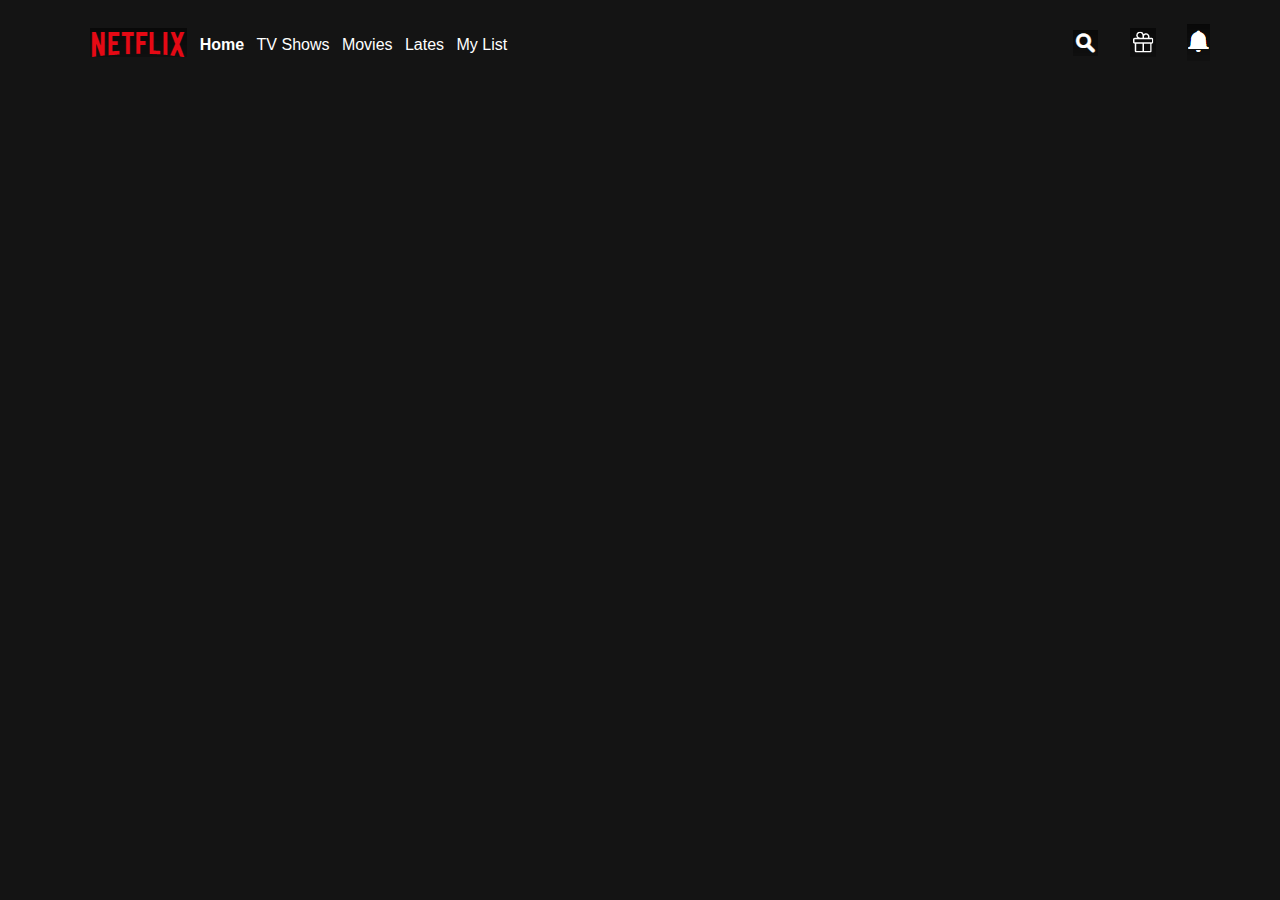
<file: Netflix/index.html>
<!DOCTYPE html>
<html lang="en">
<head>
    <meta charset="UTF-8">
    <meta name="viewport" content="width=device-width, initial-scale=1.0">
    <title>Netflix</title>
    <link rel="stylesheet" href="./Assets/style.css">
</head>
<body>
    <header>
        <div class="cataloge">
            <ul>
                <li><a href=""><img src="./Assets/NetflixLogo.png"></a></li>
                <li><a href="" class="home">Home</a></li>
                <li><a href="">TV Shows</a></li>
                <li><a href="">Movies</a></li>
                <li><a href="">Lates</a></li>
                <li><a href="">My List</a></li>
            </ul>
        </div>
        <div class="options-menu">
            <ul>
                <li><a href=""><img src="./Assets/Search_Icon.png" alt=""></a></li>
                <li><a href=""><img src="./Assets/gift_icon.png" alt=""></a></li>
                <li><a href=""><img src="./Assets/notification_icon.png" alt=""></a></li>
            </ul>
        </div>
    </header>
</body>
</html>
</file>
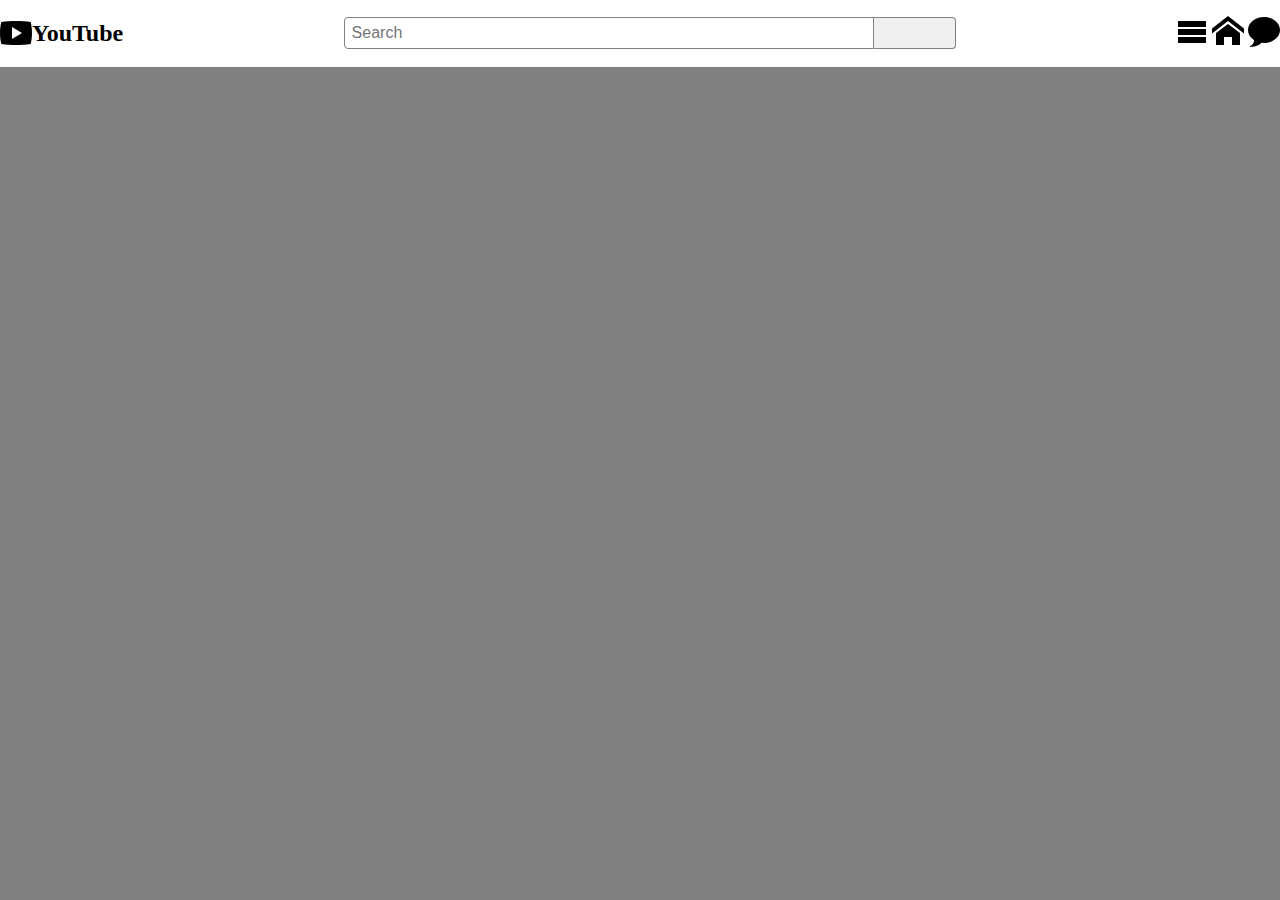
<file: YouTube/index.html>
<!DOCTYPE html>
<html lang="en">
    <head>
        <meta charset="UTF-8">
        <meta name="viewport" content="width=device-width, initial-scale=1.0">
        <title>YouTube</title>
        <link rel="stylesheet" href="./Assets/style.css">
    </head>
    <body>
        <div class="wrapper">
            <header>
                <div class="logo">
                    <a>
                        <img src="./Assets/play.svg">
                        <h2>YouTube</h2>
                    </a>
                </div>
                <div class="search-bar">
                    <form>
                        <input type="text" autofocus required placeholder="Search">
                        <button></button>
                    </form>
                </div>
                <div class="side-menu">
                    <a href=""><img src="./Assets/menu.svg" alt="" srcset=""></a>
                    <a href=""><img src="./Assets/home.svg" alt="" srcset=""></a>
                    <a href=""><img src="./Assets/bubble.svg" alt="" srcset=""></a>
                </div>
            </header>

            <aside></aside>

            <main></main>

            <footer></footer>
        </div>
    </body>
</html>
</file>
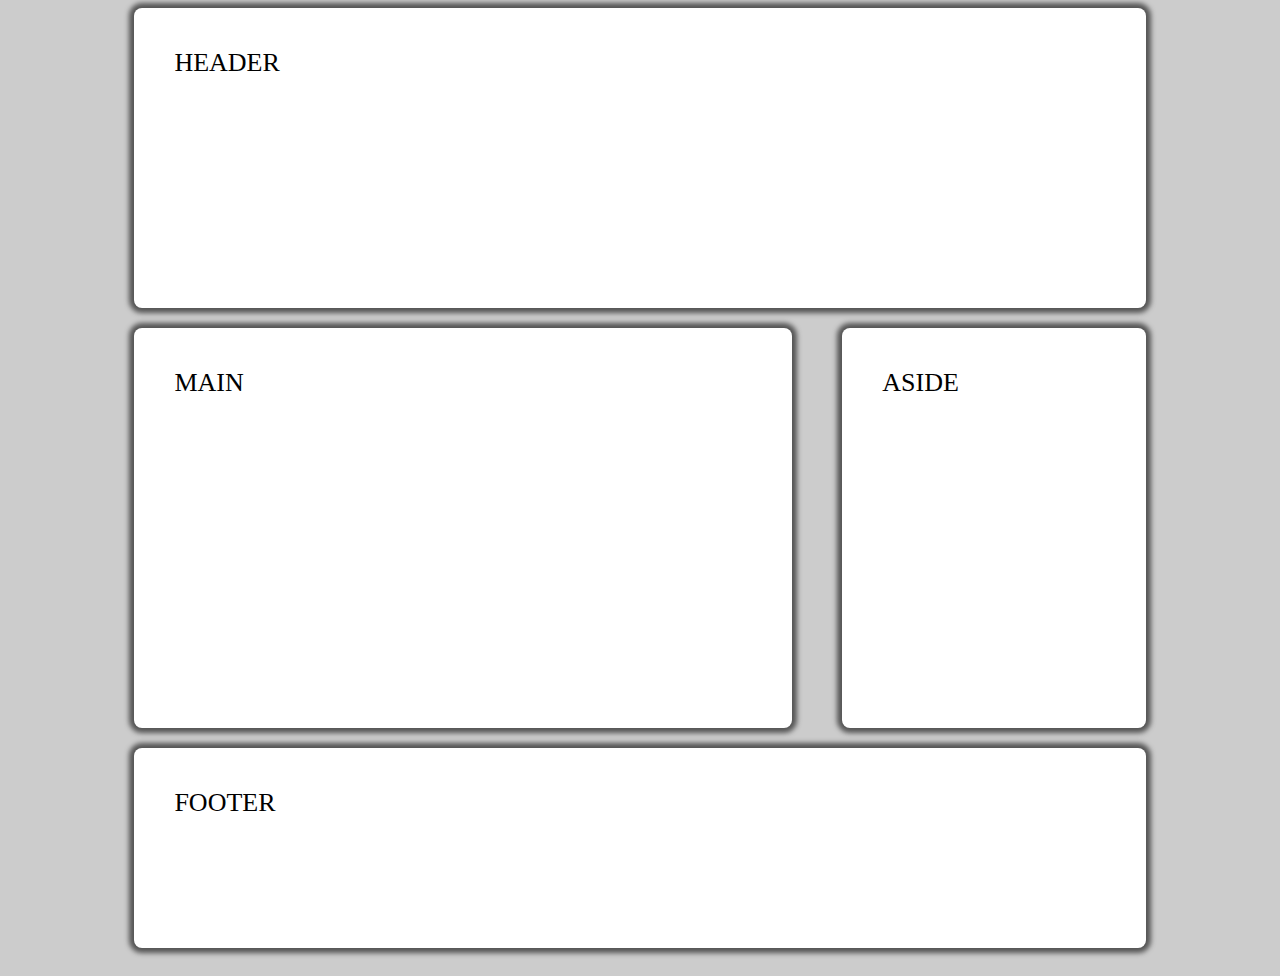
<file: Flexboxes/FlexboxOne/index.html>
<!DOCTYPE html>
<html lang="en">
<head>
    <meta charset="UTF-8">
    <meta name="viewport" content="width=device-width, initial-scale=1.0">
    <title>Media Query Less  Layout Using Flexbox</title>
    <link rel="stylesheet" href="style.css">
</head>
<body>
    <div class="page-wrapper">
        <header class="box">
            HEADER
        </header>
    <div class="main-and-aside">
        <main class="box">
            MAIN
        </main>
        <aside class="box">
            ASIDE
        </aside>
    </div>
        <footer class="box">
            FOOTER
        </footer>
    </div>
</body>
</html>
</file>
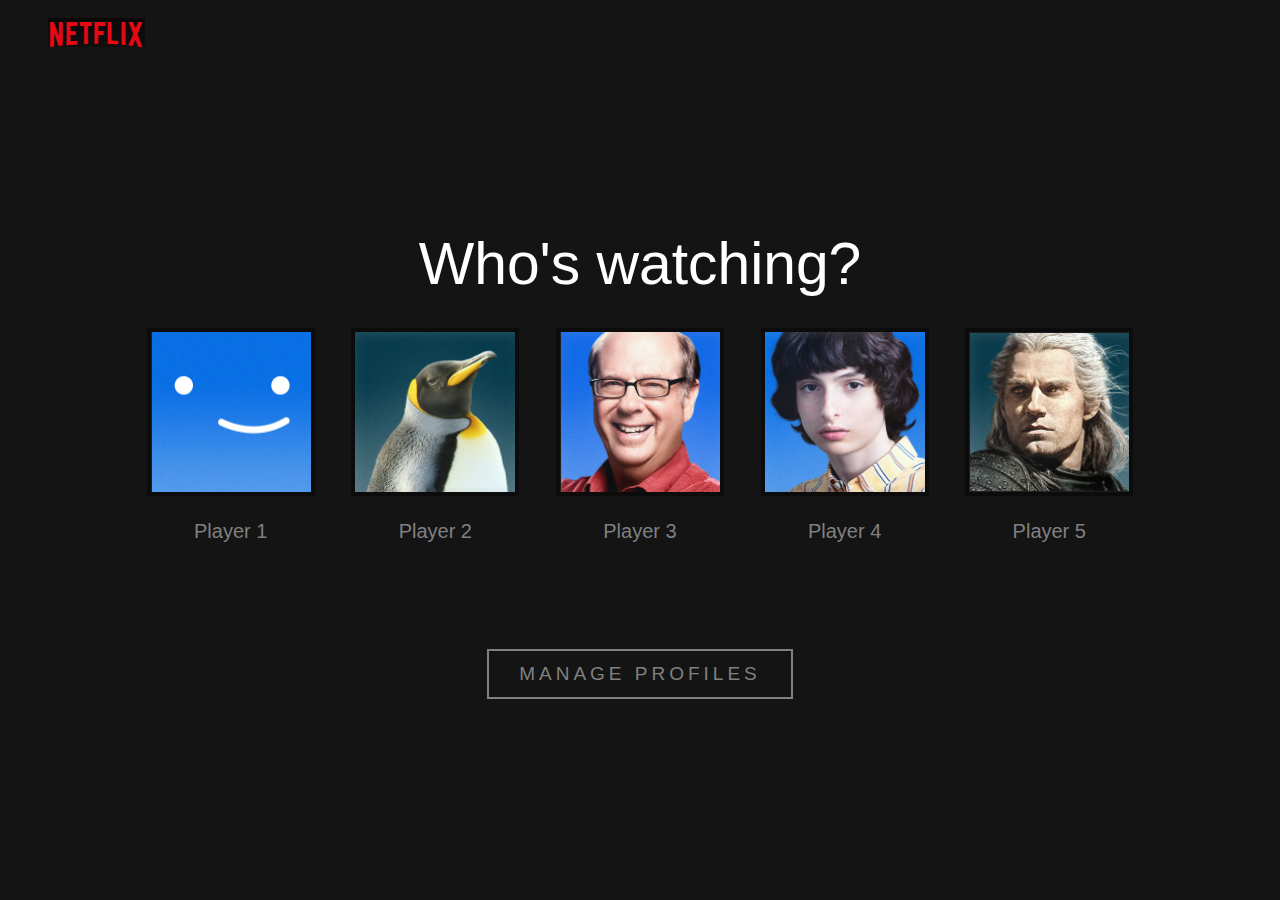
<file: Netflix/quick-login-page.html>
<!DOCTYPE html>
<html lang="en">
    <head>
        <meta charset="UTF-8">
        <meta name="viewport" content="width=device-width, initial-scale=1.0">
        <link rel="stylesheet" href="./Assets/style_login.css">
        <title>Document</title>
    </head>
    <body>
        <header>
            <img src="./Assets/NetflixLogo.png" alt="" srcset="">
        </header>
        <main>
            <h1>Who's watching?</h1>
            <div class="ul-wrapper">
                <ul>
                <li>
                    <div class="profile">
                        <a href="./index.html"><img src="./Assets/player1.png"></a>
                        <p>Player 1</p>
                    </div>
                </li>
                <li>
                    <div class="profile">
                        <a href="./index.html"><img src="./Assets/player2.png"></a>
                        <p>Player 2</p>
                    </div>
                </li>
                <li>
                    <div class="profile">
                        <a href="./index.html"><img src="./Assets/player3.png"></a>
                        <p>Player 3</p>
                    </div>
                </li>
                <li>
                    <div class="profile">
                        <a href="./index.html"><img src="./Assets/player4.png"></a>
                        <p>Player 4</p>
                    </div>
                </li>
                <li>
                    <div class="profile">
                        <a href="./index.html"><img src="./Assets/player5.png"></a>
                        <p>Player 5</p>
                    </div>
                </li>
            </ul>
            </div>
            <button>Manage Profiles</button>
        </main>
    </body>
</html>
</file>
<file: Netflix/Assets/style.css>
* {
    box-sizing: border-box;
}

body {
    font-family:'Netflix Sans','Helvetica Neue',Helvetica,Arial,sans-serif;
    background: #141414;
}

header {
    display : flex;
    flex-flow: row nowrap;
    justify-content: space-between;
    align-items: center;
    padding-left: 30px;
    padding-right: 30px;
}

.cataloge {
    min-width: 40%;
}

.options-menu {
    min-width: 20%;
}
.cataloge ul {
    display:flex;
    flex-flow:row nowrap;
    align-items: center;
    justify-content: space-evenly;
    list-style: none;
}

.cataloge ul a {
    text-decoration: none;
    font-size: 16px;
    color: white;
}

.options-menu ul {
    display:flex;
    flex-flow:row nowrap;
    align-items: center;
    justify-content: space-evenly;
    list-style: none;
}

.options-menu ul a {
    text-decoration: none;
}

.home {
    font-weight: 700;
}
</file>
<file: YouTube/Assets/style.css>
* {
 box-sizing: border-box;
}

body {
    background: gray;
    margin: 0;
}

header {
    background: white;
    display : flex;
    flex-flow: row nowrap;
    justify-content: space-between;
    align-items: center;
}

header .logo a{
    display:flex;
    flex-flow: row nowrap;
    justify-content: center;
    align-items: center; 
}

header h2 {
    font-weight: bold;
}

header .search-bar form {
    display : flex;
    flex-flow: row nowrap;
    justify-content: center;
    align-items: center;
}

header .search-bar input {
    width: 530px;
    height: 32px;
    padding: 7px;
    border: 1px solid gray;
    border-top-left-radius: 4px;
    border-bottom-left-radius: 4px;
    outline: none;
    font-size: 16px;
}

header .search-bar img {
    object-fit: contain;
}

header .search-bar button {
    height: 32px;
    width: 82px;
    padding: 0;
    border: 1px solid gray;
    border-top-right-radius: 4px;
    border-bottom-right-radius: 4px;
    border-left: none;
    outline: none;
}

header .search-bar button:hover {
    height: 32px;
    width: 82px;
    padding: 0;
    border: 1px solid gray;
    border-top-right-radius: 4px;
    border-bottom-right-radius: 4px;
    outline: none;
    border-left: none;
    background:darkgray;
}
</file>
<file: Flexboxes/FlexboxOne/style.css>
* {
    box-sizing: border-box;
}

body {
    display : flex;
    background: #ccc;
    flex-flow: column wrap;
    justify-content: center;
    align-items: center;
}

.page-wrapper {
    display: flex;
    width: 80%;
    flex-flow: column wrap;
}

.box {
    border-radius:  8px;
    box-shadow: 0 0 5px 5px #555;
    background: #fff;
    margin-bottom: 20px;
    padding:40px;
    font-size : 26px;
    flex: 1 0 auto;
}

header {
    min-height: 300px;
}

main,aside {
 min-height: 400px;
}

footer {
    min-height: 200px;
}

.main-and-aside {
    display : flex;
    flex-flow : row nowrap;
    justify-content: space-between;
}

 main.box {
    flex : 0 0 65%;
 }

 aside.box {
    flex : 0 0 30%;
 }
</file>
<file: Netflix/Assets/style_login.css>
* {
    box-sizing: border-box;
}

body {
    background: #141414;
    font-family:'Netflix Sans','Helvetica Neue',Helvetica,Arial,sans-serif;
}

header {
    padding : 10px;
    margin-left : 30px;
}

main {
    display : flex;
    flex-flow : column nowrap;
    justify-content: center;
    flex : 1 0 auto;
    margin-top: 130px;
}

main h1 {
    align-self: center;
    color:white;
    font-size: 58.8px;
    font-weight: 500;
    margin-bottom: 15px;
}

.ul-wrapper {
    display: flex;
    flex-flow: row;
    justify-content: center;
}

.ul-wrapper ul {
    list-style: none;
    text-decoration: none;
    display: flex;
    flex-flow: row wrap;
    justify-content: space-evenly;
    padding: 0;
    flex: 0 0 1060px;
}

.ul-wrapper p {
    text-decoration: none;
    color:rgb(128, 128, 128);
    font-size: 20px; 
    
    }

.profile {
    display:flex;
    flex-flow: column;
    justify-content: center;
    align-items: center;
}

.profile img {
    width: 168px;
    height: 168px;
    border :4px solid rgba(0, 0, 0, 0.4);
}

.profile img:hover {
    width: 168px;
    height: 168px;
    border:4px solid white;
}

main button {
    margin-top: 70px;
    max-width: 314px;
    align-self: center;
    background: #141414;
    color: rgb(128, 128, 128);
    border: 2px solid;
    flex: 0 0 50px;
    padding-right: 30px;
    padding-left: 30px;
    padding-bottom: 10px;
    padding-top: 10px;
    font-size: 19px;
    letter-spacing: 4px;
    text-transform: uppercase;
    border-image-repeat: stretch;
}

main button:hover {
    margin-top: 70px;
    max-width: 314px;
    align-self: center;
    background: #141414;
    color:white;
    border: 2px solid white;
    flex: 0 0 50px;
    padding-right: 30px;
    padding-left: 30px;
    padding-bottom: 10px;
    padding-top: 10px;
    font-size: 19px;
    letter-spacing: 4px;
    text-transform: uppercase;
    border-image-repeat: stretch;
}
</file>
